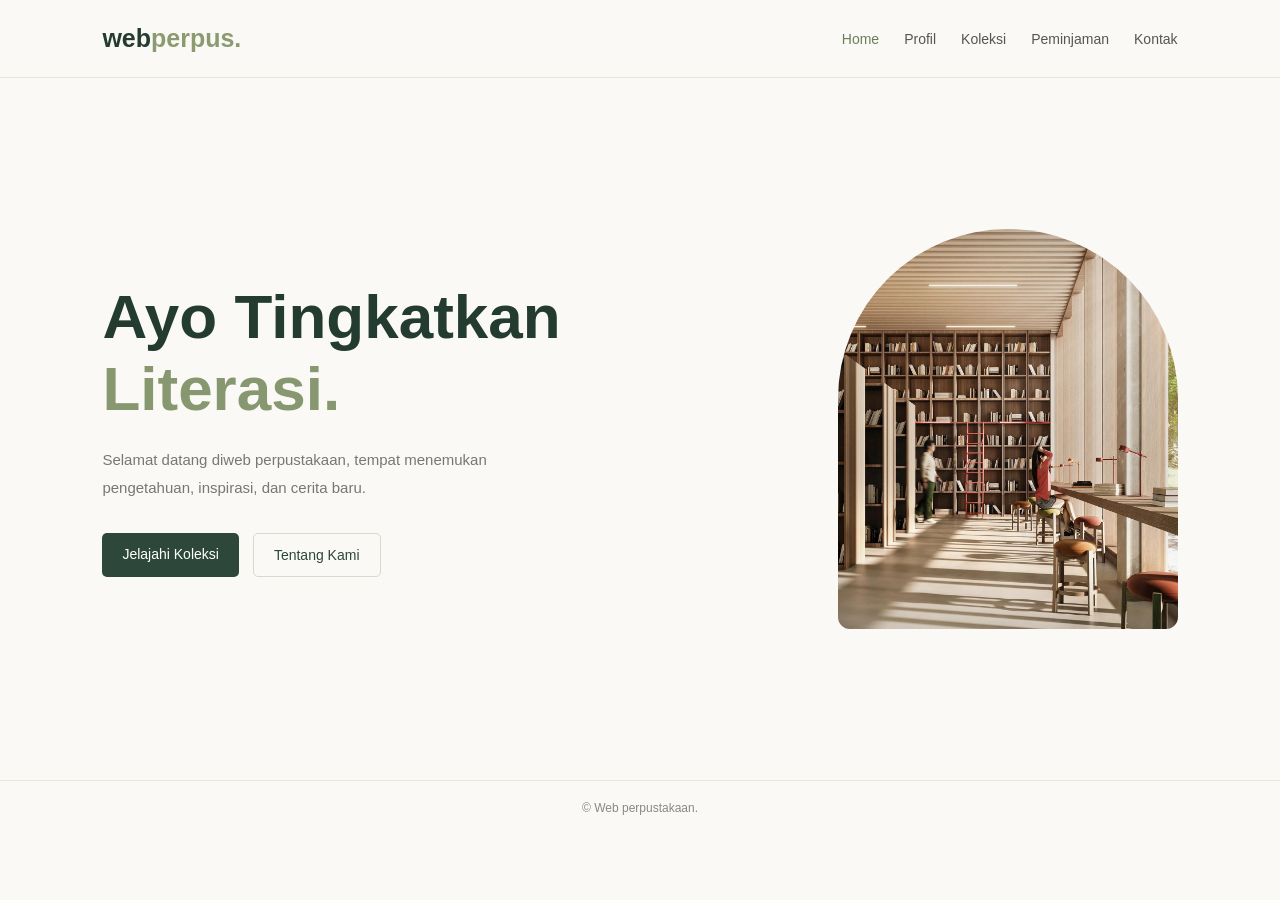
<file: yzk/index.html>
<!DOCTYPE html>
<html lang="id">
<head>
    <meta charset="UTF-8">
    <meta name="viewport" content="width=device-width, initial-scale=1.0">
    <title>Web Perpustakaan</title>
    <link rel="stylesheet" href="style/home.css">
</head>
<body>

<nav class="navbar">
    <a href="index.html" class="logo">web<span>perpus.</span></a>

    <div class="nav-links">
        <a href="index.html" class="active">Home</a>
        <a href="profil/index.html">Profil</a>
        <a href="koleksi/index.html">Koleksi</a>
        <a href="peminjaman/index.html">Peminjaman</a>
        <a href="kontak/index.html">Kontak</a>
    </div>
</nav>

<main class="hero">
    <div class="hero-content">
        <h1>Ayo Tingkatkan<br>
            <span>Literasi.</span>
        </h1>

        <p class="description">
            Selamat datang diweb perpustakaan, tempat menemukan
            pengetahuan, inspirasi, dan cerita baru.
        </p>

        <div class="hero-buttons">
            <a href="koleksi/index.html" class="btn-primary">
                Jelajahi Koleksi
            </a>

            <a href="profil/index.html" class="btn-secondary">
                Tentang Kami
            </a>
        </div>
    </div>

    <div class="hero-visual">
        <img
        src="images/perpus.jpg"
        alt="Interior perpustakaan dengan rak buku"
        class="hero-image">
    </div>
</main>

<footer class="home-footer">
    <p>&copy; Web perpustakaan.</p>
</footer>

</body>
</html>
</file>
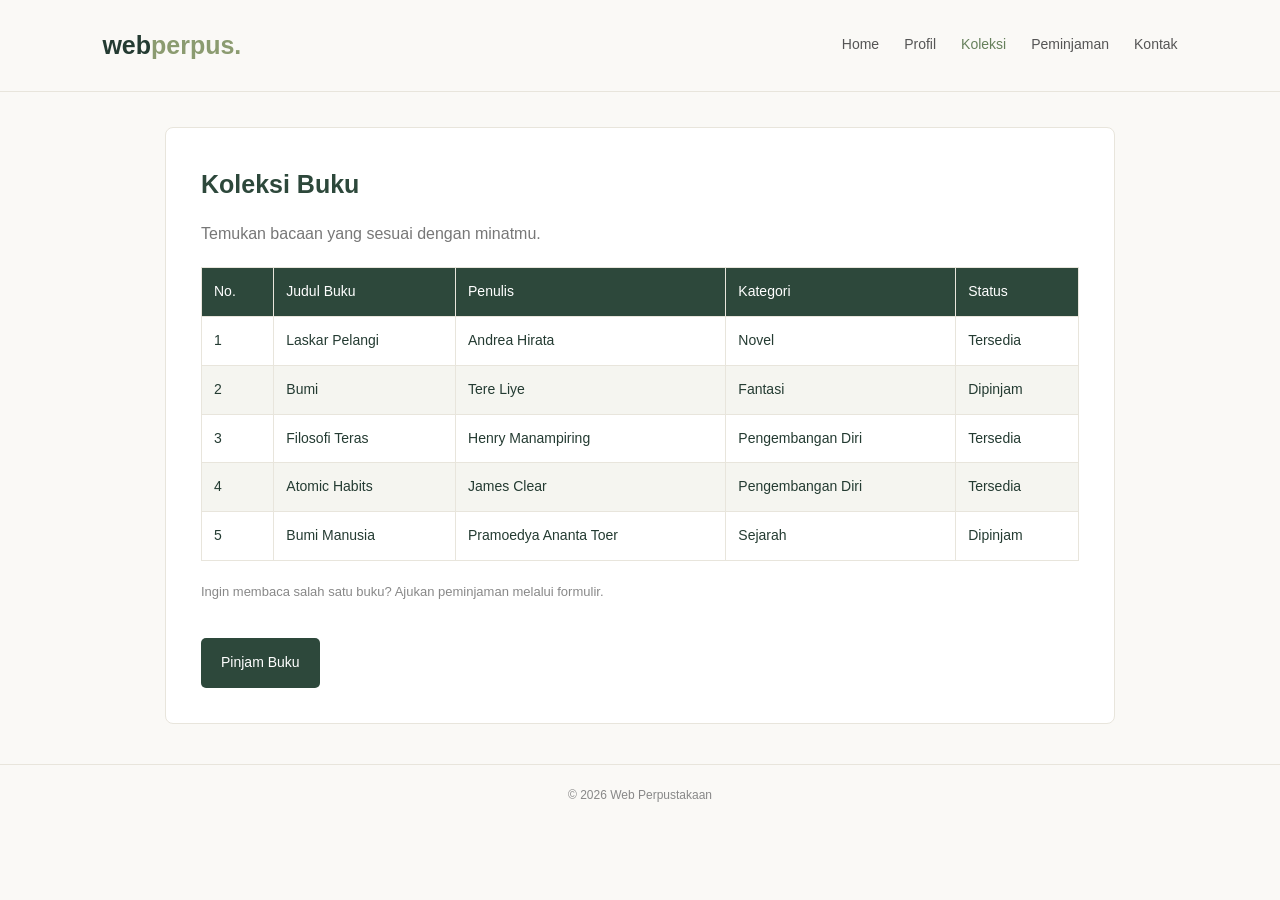
<file: yzk/koleksi/index.html>
<!DOCTYPE html>
<html lang="id">
<head>
    <meta charset="UTF-8">
    <meta name="viewport" content="width=device-width, initial-scale=1.0">
    <title>Koleksi | Web Perpustakaan</title>
    <link rel="stylesheet" href="../style/page.css">
</head>
<body>

<nav class="navbar">
    <a href="../index.html" class="logo">web<span>perpus.</span></a>

    <div class="nav-links">
        <a href="../index.html">Home</a>
        <a href="../profil/index.html">Profil</a>
        <a href="index.html" class="active">Koleksi</a>
        <a href="../peminjaman/index.html">Peminjaman</a>
        <a href="../kontak/index.html">Kontak</a>
    </div>
</nav>

<main>
    <h2>Koleksi Buku</h2>
    <p>Temukan bacaan yang sesuai dengan minatmu.</p>

    <div class="table-container">
        <table>
            <thead>
                <tr>
                    <th>No.</th>
                    <th>Judul Buku</th>
                    <th>Penulis</th>
                    <th>Kategori</th>
                    <th>Status</th>
                </tr>
            </thead>

            <tbody>
                <tr>
                    <td>1</td>
                    <td>Laskar Pelangi</td>
                    <td>Andrea Hirata</td>
                    <td>Novel</td>
                    <td>Tersedia</td>
                </tr>
                <tr>
                    <td>2</td>
                    <td>Bumi</td>
                    <td>Tere Liye</td>
                    <td>Fantasi</td>
                    <td>Dipinjam</td>
                </tr>
                <tr>
                    <td>3</td>
                    <td>Filosofi Teras</td>
                    <td>Henry Manampiring</td>
                    <td>Pengembangan Diri</td>
                    <td>Tersedia</td>
                </tr>
                <tr>
                    <td>4</td>
                    <td>Atomic Habits</td>
                    <td>James Clear</td>
                    <td>Pengembangan Diri</td>
                    <td>Tersedia</td>
                </tr>
                <tr>
                    <td>5</td>
                    <td>Bumi Manusia</td>
                    <td>Pramoedya Ananta Toer</td>
                    <td>Sejarah</td>
                    <td>Dipinjam</td>
                </tr>
            </tbody>
        </table>
    </div>

    <p class="note">
        Ingin membaca salah satu buku? Ajukan peminjaman melalui formulir.
    </p>

    <a href="../peminjaman/index.html" class="button-link">
        Pinjam Buku
    </a>
</main>

<footer class="home-footer">
    <p>&copy; 2026 Web Perpustakaan</p>
</footer>

</body>
</html>
</file>
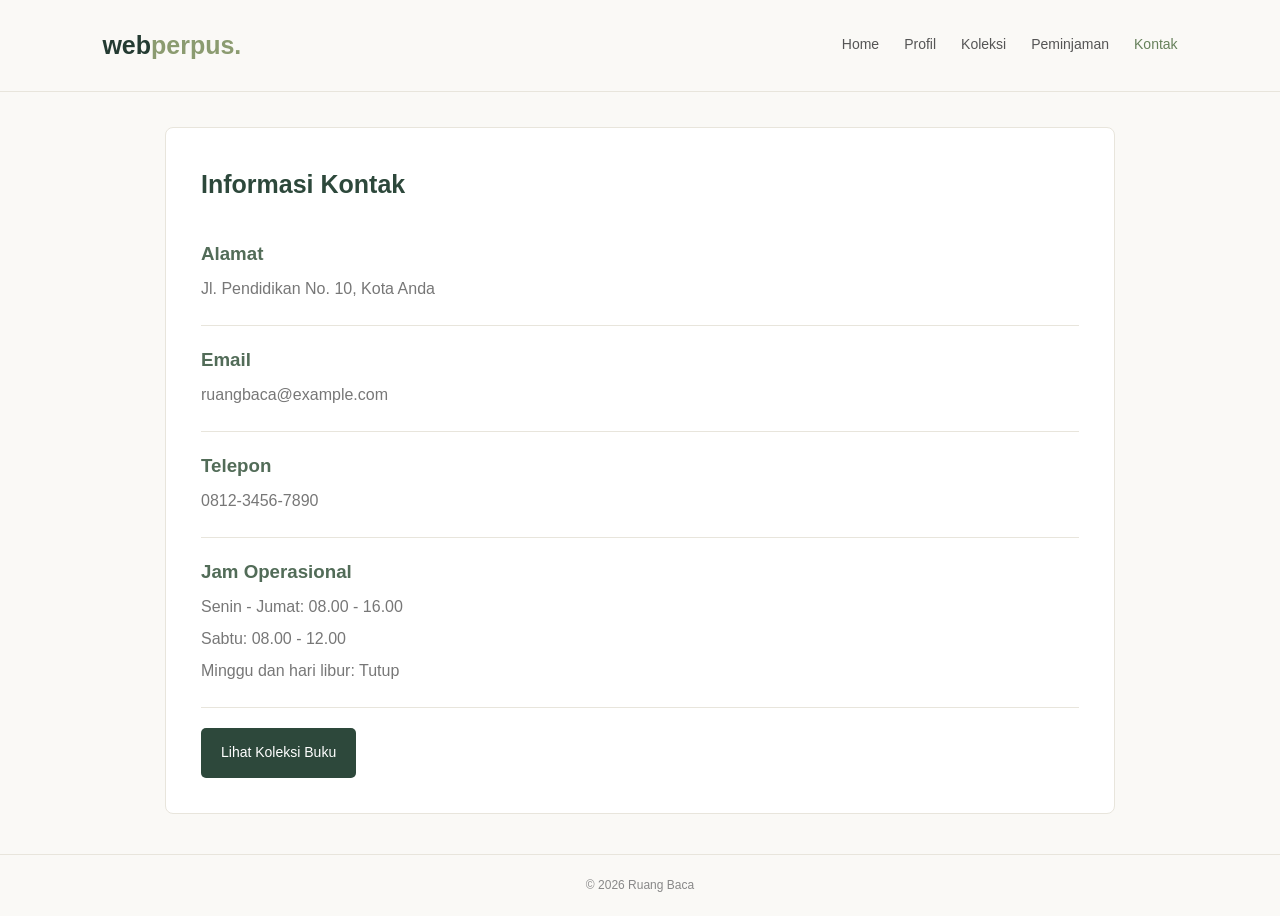
<file: yzk/kontak/index.html>
<!DOCTYPE html>
<html lang="id">
<head>
    <meta charset="UTF-8">
    <meta name="viewport" content="width=device-width, initial-scale=1.0">
    <title>Kontak | Ruang Baca</title>
    <link rel="stylesheet" href="../style/page.css">
</head>
<body>

<nav class="navbar">
    <a href="../index.html" class="logo">web<span>perpus.</span></a>

    <div class="nav-links">
        <a href="../index.html">Home</a>
        <a href="../profil/index.html">Profil</a>
        <a href="../koleksi/index.html">Koleksi</a>
        <a href="../peminjaman/index.html">Peminjaman</a>
        <a href="index.html" class="active">Kontak</a>
    </div>
</nav>


<main>
    <h2>Informasi Kontak</h2>

    <div class="contact-item">
        <h3>Alamat</h3>
        <p>Jl. Pendidikan No. 10, Kota Anda</p>
    </div>

    <div class="contact-item">
        <h3>Email</h3>
        <p>ruangbaca@example.com</p>
    </div>

    <div class="contact-item">
        <h3>Telepon</h3>
        <p>0812-3456-7890</p>
    </div>

    <div class="contact-item">
        <h3>Jam Operasional</h3>
        <p>Senin - Jumat: 08.00 - 16.00</p>
        <p>Sabtu: 08.00 - 12.00</p>
        <p>Minggu dan hari libur: Tutup</p>
    </div>

    <a href="../koleksi/index.html" class="button-link">
        Lihat Koleksi Buku
    </a>
</main>

<footer>
    <p>&copy; 2026 Ruang Baca</p>
</footer>

</body>
</html>
</file>
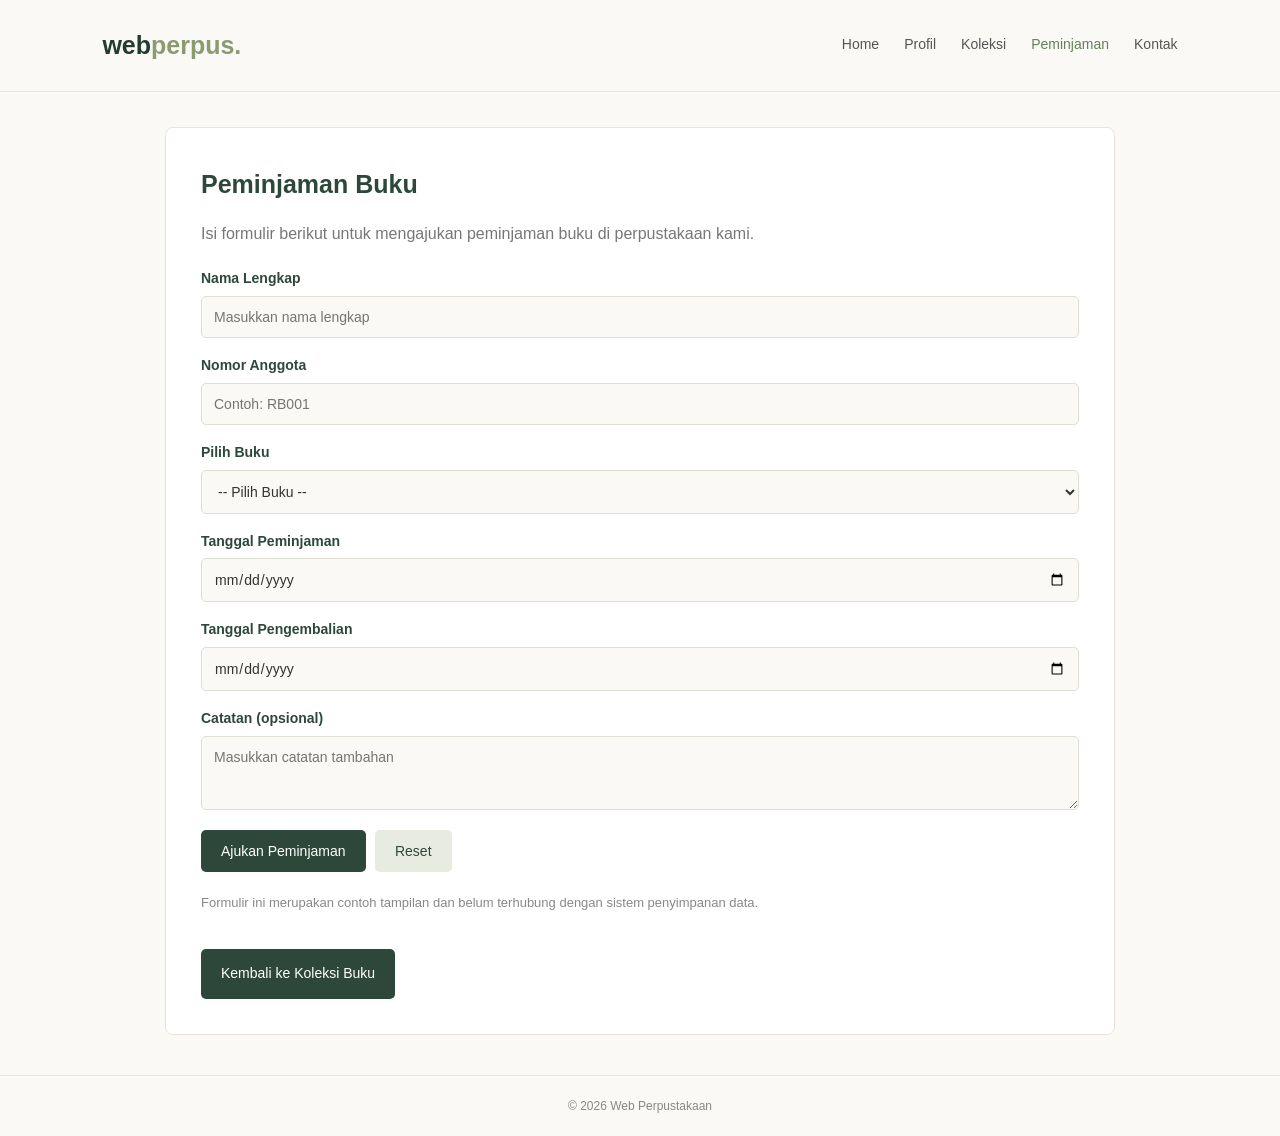
<file: yzk/peminjaman/index.html>
<!DOCTYPE html>
<html lang="id">
<head>
    <meta charset="UTF-8">
    <meta name="viewport" content="width=device-width, initial-scale=1.0">
    <title>Peminjaman | Web Perpustakaan</title>
    <link rel="stylesheet" href="../style/page.css">
</head>
<body>

<nav class="navbar">
    <a href="../index.html" class="logo">web<span>perpus.</span></a>

    <div class="nav-links">
        <a href="../index.html">Home</a>
        <a href="../profil/index.html">Profil</a>
        <a href="../koleksi/index.html">Koleksi</a>
        <a href="index.html" class="active">Peminjaman</a>
        <a href="../kontak/index.html">Kontak</a>
    </div>
</nav>

<main>
    <h2>Peminjaman Buku</h2>
    <p>
        Isi formulir berikut untuk mengajukan peminjaman buku
        di perpustakaan kami.
    </p>

    <form action="#" method="post">
        <label for="nama">Nama Lengkap</label>
        <input
            type="text"
            id="nama"
            name="nama"
            placeholder="Masukkan nama lengkap"
            required
        >

        <label for="anggota">Nomor Anggota</label>
        <input
            type="text"
            id="anggota"
            name="anggota"
            placeholder="Contoh: RB001"
            required
        >

        <label for="buku">Pilih Buku</label>
        <select id="buku" name="buku" required>
            <option value="">-- Pilih Buku --</option>
            <option value="Laskar Pelangi">Laskar Pelangi</option>
            <option value="Bumi">Bumi</option>
            <option value="Filosofi Teras">Filosofi Teras</option>
            <option value="Atomic Habits">Atomic Habits</option>
            <option value="Bumi Manusia">Bumi Manusia</option>
        </select>

        <label for="pinjam">Tanggal Peminjaman</label>
        <input
            type="date"
            id="pinjam"
            name="pinjam"
            required
        >

        <label for="kembali">Tanggal Pengembalian</label>
        <input
            type="date"
            id="kembali"
            name="kembali"
            required
        >

        <label for="catatan">Catatan (opsional)</label>
        <textarea
            id="catatan"
            name="catatan"
            rows="3"
            placeholder="Masukkan catatan tambahan"
        ></textarea>

        <button type="submit">Ajukan Peminjaman</button>
        <button type="reset" class="reset-button">Reset</button>
    </form>

    <p class="note">
        Formulir ini merupakan contoh tampilan dan belum
        terhubung dengan sistem penyimpanan data.
    </p>

    <a href="../koleksi/index.html" class="button-link">
        Kembali ke Koleksi Buku
    </a>
</main>

<footer class="home-footer">
    <p>&copy; 2026 Web Perpustakaan</p>
</footer>

</body>
</html>
</file>
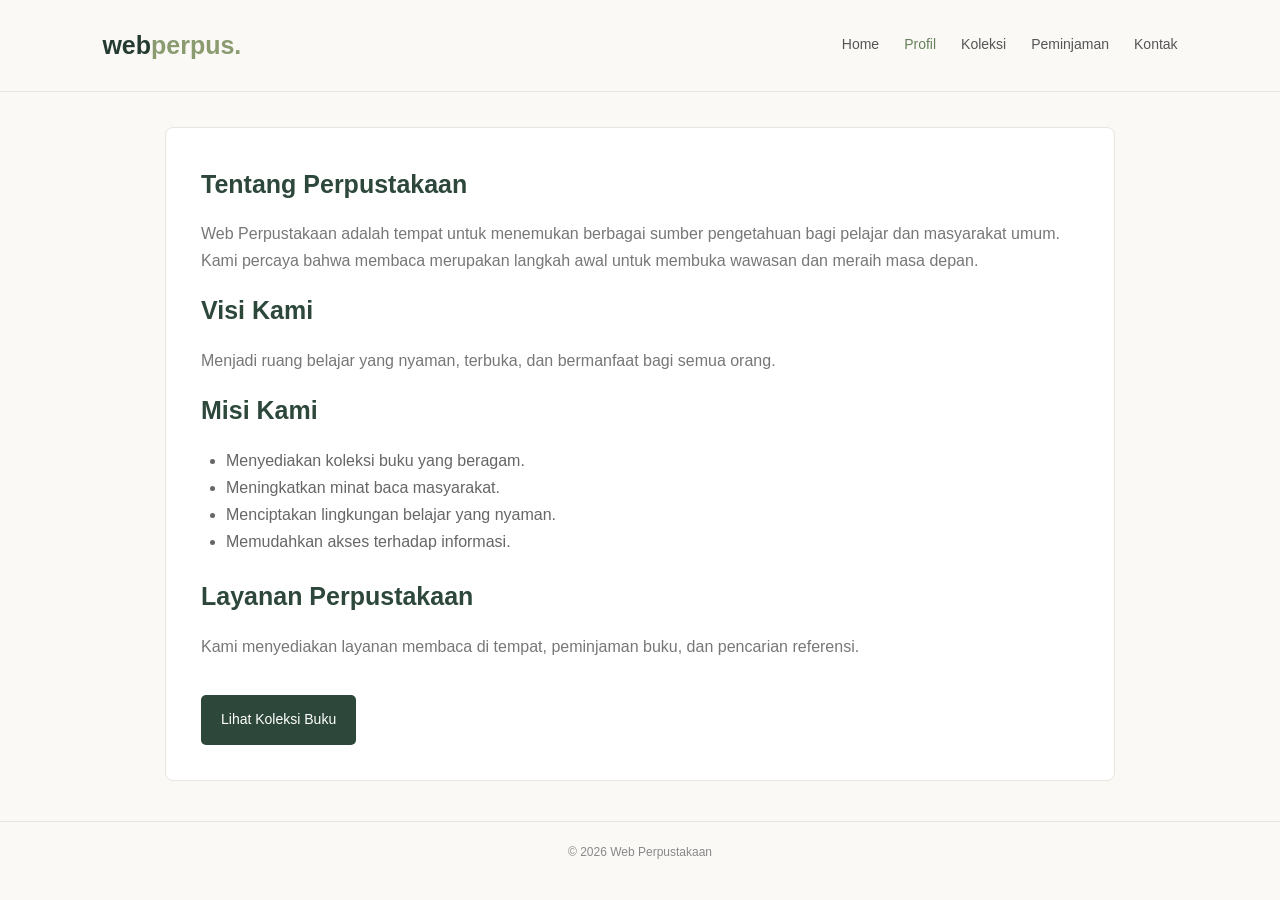
<file: yzk/profil/index.html>
<!DOCTYPE html>
<html lang="id">
<head>
    <meta charset="UTF-8">
    <meta name="viewport" content="width=device-width, initial-scale=1.0">
    <title>Profil | Web Perpustakaan</title>
    <link rel="stylesheet" href="../style/page.css">
</head>
<body>

<nav class="navbar">
    <a href="../index.html" class="logo">web<span>perpus.</span></a>

    <div class="nav-links">
        <a href="../index.html">Home</a>
        <a href="index.html" class="active">Profil</a>
        <a href="../koleksi/index.html">Koleksi</a>
        <a href="../peminjaman/index.html">Peminjaman</a>
        <a href="../kontak/index.html">Kontak</a>
    </div>
</nav>

<main>
    <h2>Tentang Perpustakaan</h2>
    <p>
        Web Perpustakaan adalah tempat untuk menemukan berbagai
        sumber pengetahuan bagi pelajar dan masyarakat umum.
        Kami percaya bahwa membaca merupakan langkah awal
        untuk membuka wawasan dan meraih masa depan.
    </p>

    <h2>Visi Kami</h2>
    <p>
        Menjadi ruang belajar yang nyaman, terbuka, dan
        bermanfaat bagi semua orang.
    </p>

    <h2>Misi Kami</h2>
    <ul>
        <li>Menyediakan koleksi buku yang beragam.</li>
        <li>Meningkatkan minat baca masyarakat.</li>
        <li>Menciptakan lingkungan belajar yang nyaman.</li>
        <li>Memudahkan akses terhadap informasi.</li>
    </ul>

    <h2>Layanan Perpustakaan</h2>
    <p>
        Kami menyediakan layanan membaca di tempat,
        peminjaman buku, dan pencarian referensi.
    </p>

    <a href="../koleksi/index.html" class="button-link">
        Lihat Koleksi Buku
    </a>
</main>

<footer class="home-footer">
    <p>&copy; 2026 Web Perpustakaan</p>
</footer>

</body>
</html>
</file>
<file: yzk/style/home.css>
* {
    margin: 0;
    padding: 0;
    box-sizing: border-box;
}

body {
    font-family: Arial, sans-serif;
    background: #faf9f6;
    color: #243b32;
}

.navbar {
    display: flex;
    justify-content: space-between;
    align-items: center;
    padding: 24px 8%;
    border-bottom: 1px solid #e8e5dc;
}

.logo {
    font-size: 25px;
    font-weight: bold;
    color: #243b32;
    text-decoration: none;
}

.logo span {
    color: #8b9b70;
}

.nav-links {
    display: flex;
    gap: 25px;
}

.nav-links a {
    color: #555;
    text-decoration: none;
    font-size: 14px;
}

.nav-links a:hover,
.nav-links .active {
    color: #66805b;
}

.hero {
    min-height: 78vh;
    display: flex;
    align-items: center;
    justify-content: space-between;
    gap: 50px;
    padding: 65px 8%;
}

.hero-content {
    max-width: 590px;
}

.tagline {
    color: #758762;
    font-size: 12px;
    font-weight: bold;
    letter-spacing: 3px;
    margin-bottom: 22px;
}

.hero h1 {
    font-size: clamp(38px, 5vw, 62px);
    line-height: 1.15;
    margin-bottom: 22px;
}

.hero h1 span {
    color: #87976f;
}

.description {
    color: #777;
    line-height: 1.9;
    font-size: 15px;
    max-width: 480px;
}

.hero-buttons {
    display: flex;
    gap: 14px;
    margin-top: 30px;
    flex-wrap: wrap;
}

.btn-primary,
.btn-secondary {
    display: inline-block;
    padding: 13px 20px;
    border-radius: 5px;
    text-decoration: none;
    font-size: 14px;
}

.btn-primary {
    background: #2d483b;
    color: white;
}

.btn-primary:hover {
    background: #456652;
}

.btn-secondary {
    border: 1px solid #d8d8ce;
    color: #2d483b;
}

.btn-secondary:hover {
    background: #efeee7;
}

.hero-info {
    display: flex;
    gap: 35px;
    margin-top: 55px;
    flex-wrap: wrap;
}

.hero-info h3 {
    font-size: 20px;
    margin-bottom: 8px;
}

.hero-info p {
    color: #888;
    font-size: 12px;
}


.hero-visual {
    width: 340px;
    height: 400px;
    background: #e8ebdf;
    border-radius: 170px 170px 12px 12px;
    overflow: hidden;
    position: relative;
    flex-shrink: 0;
}

.hero-image {
    width: 100%;
    height: 100%;
    object-fit: cover;
    display: block;
}

.home-footer {
    border-top: 1px solid #e8e5dc;
    text-align: center;
    padding: 20px;
    color: #888;
    font-size: 12px;
}

@media (max-width: 850px) {
    .navbar {
        flex-direction: column;
        gap: 20px;
    }

    .nav-links {
        justify-content: center;
        flex-wrap: wrap;
        gap: 15px;
    }

    .hero {
        flex-direction: column;
        align-items: flex-start;
    }

    .hero-visual {
        display: none;
    }

    .hero-info {
        gap: 22px;
    }
}
</file>
<file: yzk/style/page.css>
* {
    margin: 0;
    padding: 0;
    box-sizing: border-box;
}

body {
    font-family: Arial, sans-serif;
    background: #faf9f6;
    color: #243b32;
    line-height: 1.7;
}

/* NAVBAR */
.navbar {
    display: flex;
    justify-content: space-between;
    align-items: center;
    padding: 24px 8%;
    border-bottom: 1px solid #e8e5dc;
}

.logo {
    font-size: 25px;
    font-weight: bold;
    color: #243b32;
    text-decoration: none;
}

.logo span {
    color: #8b9b70;
}

.nav-links {
    display: flex;
    gap: 25px;
}

.nav-links a {
    color: #555;
    text-decoration: none;
    font-size: 14px;
    transition: color 0.2s;
}

.nav-links a:hover,
.nav-links .active {
    color: #66805b;
}

/* MAIN CONTENT */
main {
    max-width: 950px;
    margin: 35px auto;
    padding: 35px;
    background: #fff;
    border: 1px solid #e8e5dc;
    border-radius: 8px;
}

h2 {
    color: #2d483b;
    font-size: 25px;
    margin-bottom: 15px;
}

h3 {
    color: #526c58;
    margin-bottom: 5px;
}

main p {
    color: #777;
    margin-bottom: 15px;
}

main ul {
    padding-left: 25px;
    margin-bottom: 20px;
    color: #666;
}

/* IMAGES */
.page-image {
    width: 100%;
    max-height: 320px;
    object-fit: cover;
    display: block;
    border-radius: 8px;
    margin: 20px 0 25px;
}

/* TABLE */
.table-container {
    width: 100%;
    overflow-x: auto;
    margin: 20px 0;
}

table {
    width: 100%;
    border-collapse: collapse;
    background: #fff;
}

th,
td {
    border: 1px solid #e8e5dc;
    padding: 12px;
    text-align: left;
    font-size: 14px;
}

th {
    background: #2d483b;
    color: #fff;
    font-weight: normal;
}

tr:nth-child(even) {
    background: #f5f5f0;
}

tr:hover {
    background: #e8ebdf;
}

/* FORM */
form {
    margin-top: 20px;
}

form label {
    display: block;
    margin-top: 16px;
    margin-bottom: 5px;
    color: #2d483b;
    font-size: 14px;
    font-weight: bold;
}

input,
select,
textarea {
    display: block;
    width: 100%;
    padding: 12px;
    border: 1px solid #deded5;
    border-radius: 5px;
    background: #faf9f6;
    color: #333;
    font-family: Arial, sans-serif;
    font-size: 14px;
}

input:focus,
select:focus,
textarea:focus {
    outline: none;
    border-color: #87976f;
}

textarea {
    resize: vertical;
}

/* BUTTONS - MENGIKUTI HOME */
button,
.button-link {
    display: inline-block;
    margin-top: 20px;
    padding: 13px 20px;
    border: none;
    border-radius: 5px;
    background: #2d483b;
    color: #fff;
    text-decoration: none;
    font-size: 14px;
    cursor: pointer;
    transition: background 0.2s;
}

button:hover,
.button-link:hover {
    background: #456652;
}

.reset-button {
    background: #e8ebdf;
    color: #2d483b;
    margin-left: 5px;
}

.reset-button:hover {
    background: #d8dece;
}

/* CONTACT */
.contact-item {
    padding: 18px 0;
    border-bottom: 1px solid #e8e5dc;
}

.contact-item p {
    margin-bottom: 5px;
}

/* NOTES */
.note {
    color: #888;
    font-size: 13px;
    margin-top: 20px;
}

/* FOOTER - SAMA DENGAN HOME */
footer {
    border-top: 1px solid #e8e5dc;
    text-align: center;
    padding: 20px;
    color: #888;
    font-size: 12px;
    margin-top: 40px;
}

/* RESPONSIVE */
@media (max-width: 850px) {
    .navbar {
        flex-direction: column;
        gap: 20px;
    }

    .nav-links {
        justify-content: center;
        flex-wrap: wrap;
        gap: 15px;
    }

    main {
        margin: 25px 20px;
        padding: 25px;
    }
}

@media (max-width: 600px) {
    .nav-links {
        gap: 12px;
    }

    .nav-links a {
        font-size: 12px;
    }

    main {
        margin: 18px 12px;
        padding: 20px 15px;
    }

    h2 {
        font-size: 22px;
    }

    th,
    td {
        padding: 9px;
        font-size: 12px;
    }
}
</file>
